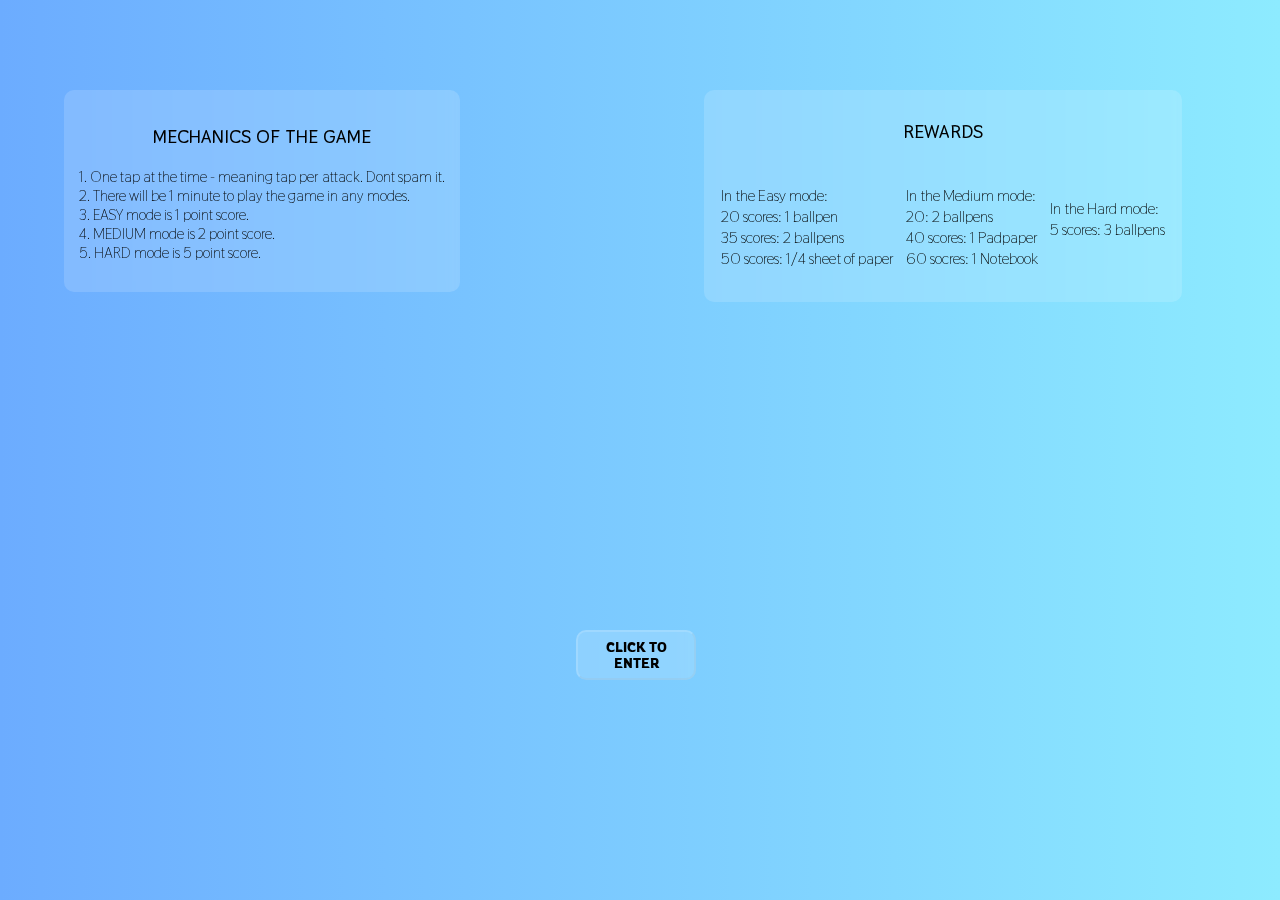
<file: index.html>
<!DOCTYPE html>
<html lang="en">
<head>
  <meta charset="UTF-8">
  <meta http-equiv="X-UA-Compatible" content="IE=edge">
  <meta name="viewport" content="width=device-width, initial-scale=1.0">
  <title>Trigger Time Game</title>
  <link rel="preconnect" href="https://fonts.googleapis.com">
  <link rel="preconnect" href="https://fonts.gstatic.com" crossorigin>
  <link href="https://fonts.googleapis.com/css2?family=Architects+Daughter&family=Permanent+Marker&family=Rowdies:wght@300&family=Thasadith:wght@700&display=swap" rel="stylesheet">
  <link rel="stylesheet" href="styles/stylemain.css">
  
  <style>
    body{
    margin: 0px;
  }
  @media all and (orientation:portrait) {
    body{
    margin: 0px;
  }
}
  </style>
</head>
<body onclick="audio.play()">

  <div class="pindot" id="load">
    <div class="box">
      <h3 class="mech">MECHANICS OF THE GAME</h3>
      <p class="para">1. One tap at the time - meaning tap per attack. Dont spam it. <br>
        2. There will be 1 minute to play the game in any modes. <br>
        3. EASY mode is 1 point score. <br>
        4. MEDIUM mode is 2 point score. <br>
        5. HARD mode is 5 point score.
      </p>
    </div>
    <div class="box2">
      <h3 class="rewards">REWARDS</h3>
      <table>
        <tr>
          <td>
            <p class="para2">In the Easy mode: <br>  20 scores: 1 ballpen <br>
              35 scores: 2 ballpens <br> 50 scores: 1/4 sheet of paper <br>
          </td>
          <td>
            <p class="para3"> In the Medium mode: <br> 20: 2 ballpens <br> 40 scores: 1 Padpaper<br>
              60 socres: 1 Notebook <br></p>
          </td>
          <td>
            In the Hard mode: <br> 5 scores: 3 ballpens </p>
          </td>
        </tr>
      </table>
  

    </div>
         <button class="click" onclick="laro()">CLICK TO ENTER</button>
  </div>
  
  <div class="menu" id="menu">
    <img class="menu1" src="image/m4.gif" alt="">
    <img class="menu2" src="image/snipe.gif" alt="">
    <audio src="bgsong.mp3" id="bgsong" loop="loop"></audio>
    <img class="fire" src="image/gamemenu1.gif" alt="">
    <h1 class="title">Trigger Time Game</h1>
 <!--   <button class="startBtn" onclick="main()">EASY!!</button> -->
 <button class="Easy" onclick="easy()" id="easy">EASY</button>
 <button class="Medium" onclick="medium()" id="medium">MEDIUM</button>
 <button class="Hard" onclick="hard()" id="hard">HARD</button>

    </div>

    <script>
      function easy(){
        location.href="index2.html";
      }

      function medium(){
        location.href="index3.html";
      }

      function hard(){
        location.href="index4.html";
      }
    
      const audio = new Audio();
      audio.src = "bgsong.mp3";

      function laro(){
        var load=document.getElementById('load');
        var eas=document.getElementById('easy');
        var med=document.getElementById('medium');
        var har=document.getElementById('hard');

        load.style.display="none";
        eas.style.animation="ekk 3s"
        med.style.animation="ekk2 4s"
        har.style.animation="ekk3 5s"
      }
    </script>
</body>
</html>
</file>
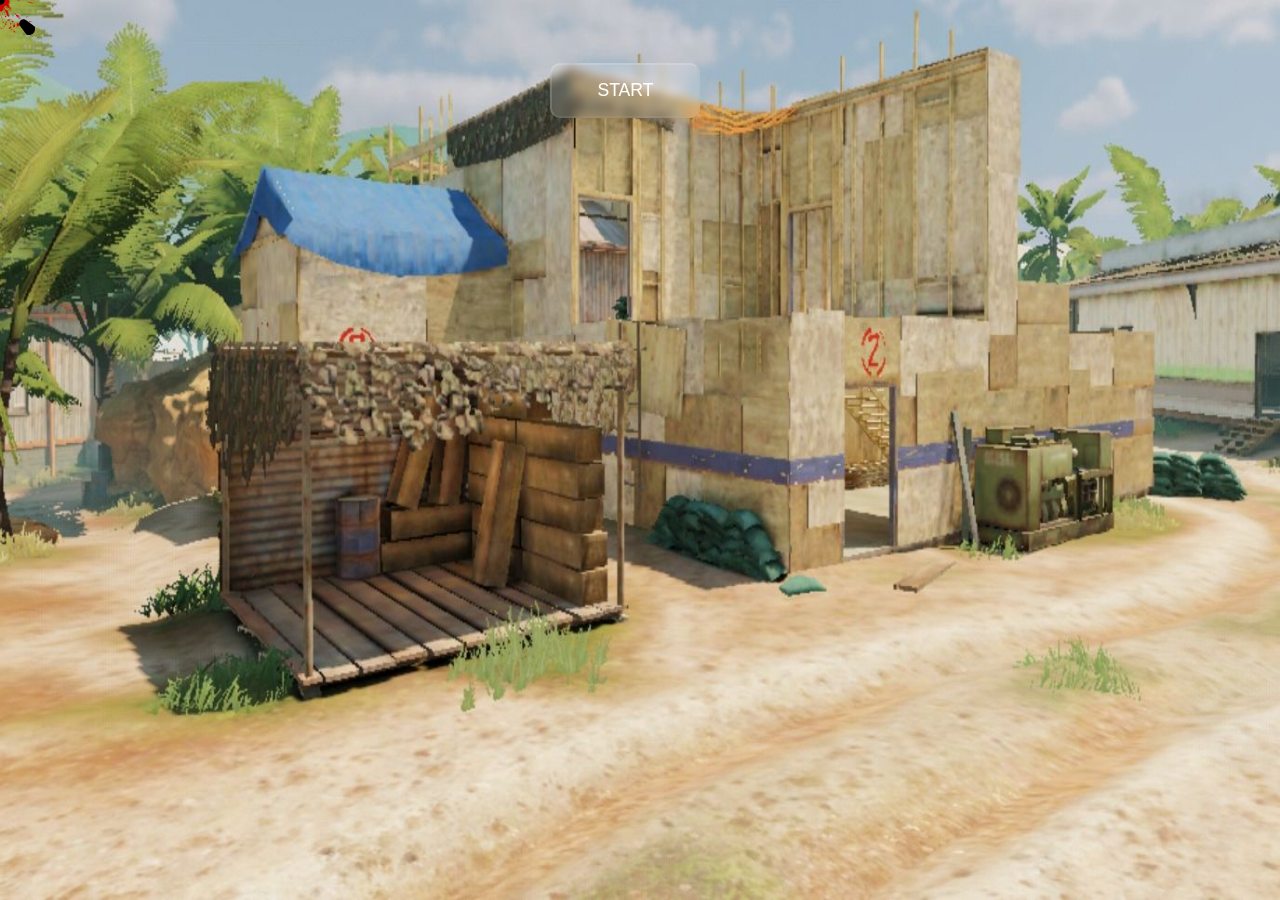
<file: index2.html>
<!DOCTYPE html>
<html lang="en">
<head>
    <title>MY GAME</title>
    <link rel="stylesheet" href="styles/style.css">

    <style>
        body{
       /**    background-image: url(image/FIRING.jpg); **/
            text-align: center;
            background-repeat: no-repeat;
            background-size: cover;
            height: 100vh;
            text-align: center;
  }
  .back{
    height: 100%;
    width: 100%;
    z-index: 1;
  }
  .back2{
    height: 100%;
    width: 100%;
    z-index: 1;
    display: none;
  }
  #js_timer {
  text-align: center;
}
#timer{
  background: #fff;
  color: #000;
  width: 100px;
  margin: 50px auto;
}
@media all and (orientation:portrait) {
    body {
      background-image: url(image/FIRING.jpg);
      }
  } 
        
  .clasa{
    display: none;
    background-color: white;
    position: absolute;
    height: 100%;
    width: 100%;
    top: 0px;
    left: 0px;
  }
  .over{
    font-size: 100px;
  }
  .restart{
    font-size: 20px;
    border: 1px solid #00BFFF;
    border-radius: 10px;
    background-color: #00BFFF;
    height: 50px;
    width: 160px;
    position: absolute;
    top: 70%;
    left: 44%;
  
  }
  .restart:hover {
    font-size: 20px;
    border: 1px solid #00BFFF;
    border-radius: 10px;
    background-color: #00BFFF;
    box-shadow: 0px 3px 3px 3px #DADBDD;
    height: 48px;
    width: 158px;
    position: absolute;
    top: 70%;
    left: 44%;
  }
    </style>
</head>
<body id="body" onclick="playna()">
<!-- <div class="menu" id="menu">
    <h1 class="title">Beng Beng Game</h1>
    <button class="startBtn" onclick="main()">EASY!!</button> 
   <button class="Easy" id="easy" onclick="easy()">EASY</button> 
    <button class="Medium"></button>
    <button class="Hard"></button>
    </div> -->

   <div class="container" id="easyround">
     <button class="startBtn" onclick="main()">START</button>
  

    <img class="cursor" src="image/CROSSHAIR.png" alt="" id="crossv1">
    <img class="blood" src="image/bloodv2real.png" alt="">
    <img  class="back" src="image/FIRING.jpg" alt="" id="map1">
    
  

 

  
<p id="countdown"></p>

   </div>
    
   <div class="clasa" id="clasa">
   <!-- <h1>HELLO CRUSH</h1> -->
    <h1 class="over">GAME OVER</h1>

    <button class="restart" onclick="restart()">RESTART</button>
   </div>

    <script src="script.js"></script>


</body>
</html>
</file>
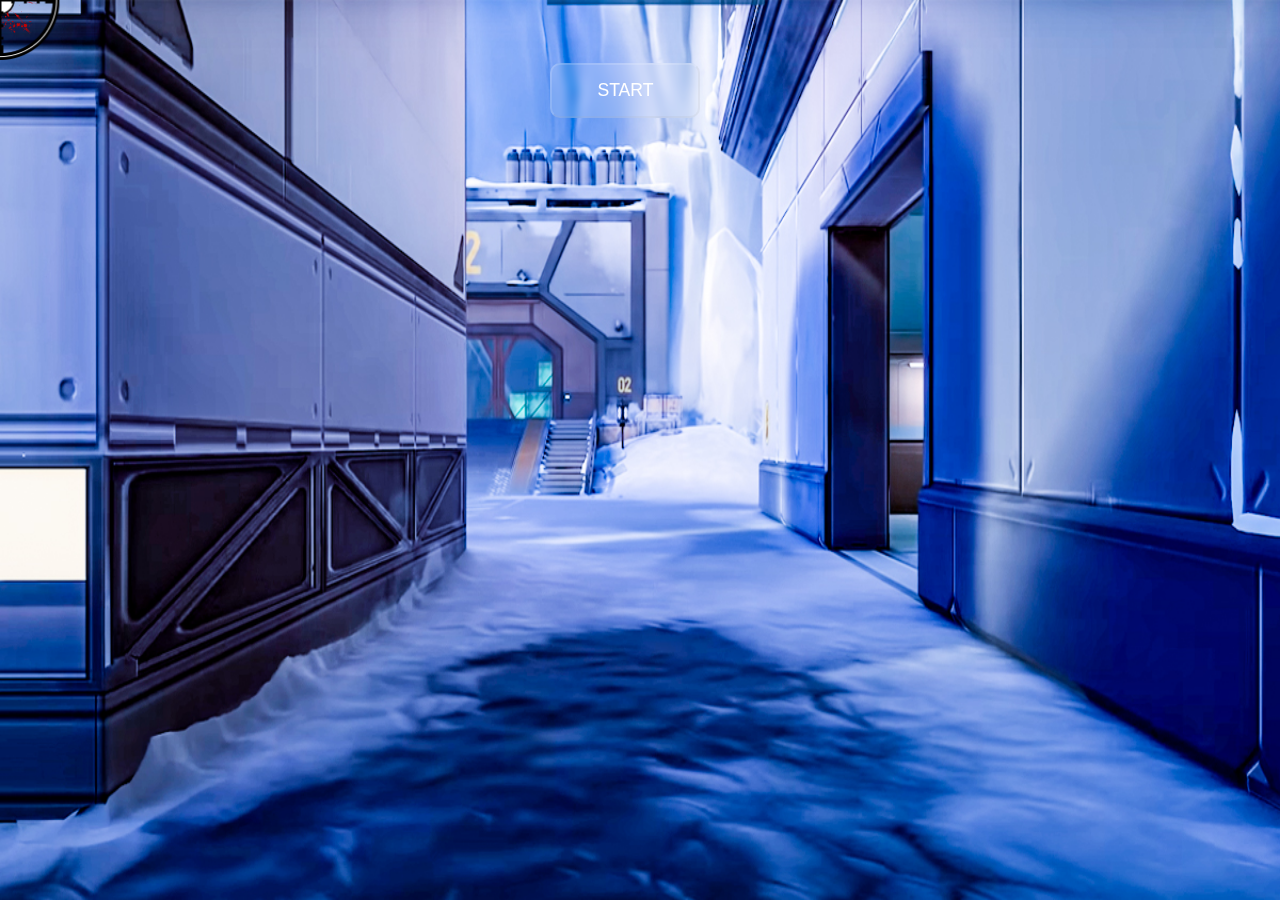
<file: index3.html>
<!DOCTYPE html>
<html lang="en">
<head>
    <title>MY GAME</title>
    <link rel="stylesheet" href="styles/styles2.css">

    <style>
        body{
       /**    background-image: url(image/FIRING.jpg); **/
            text-align: center;
            background-repeat: no-repeat;
            background-size: cover;
            height: 100vh;
            text-align: center;
  }
  .back{
    height: 100%;
    width: 100%;
    z-index: 1;
  }
  .back2{
    height: 100%;
    width: 100%;
    z-index: 1;
    display: none;
  }
  #js_timer {
  text-align: center;
}
#timer{
  background: #fff;
  color: #000;
  width: 100px;
  margin: 50px auto;
}
@media all and (orientation:portrait) {
    body {
      background-image: url(image/FIRING.jpg);
      }
  } 
        
  .clasa{
    display: none;
    background-color: white;
    position: absolute;
    height: 100%;
    width: 100%;
    top: 0px;
    left: 0px;
  }
  .over{
    font-size: 100px;
  }
  .restart{
    font-size: 20px;
    border: 1px solid #00BFFF;
    border-radius: 10px;
    background-color: #00BFFF;
    height: 50px;
    width: 160px;
    position: absolute;
    top: 70%;
    left: 45%;
  
  }
  .restart:hover {
    font-size: 20px;
    border: 1px solid #00BFFF;
    border-radius: 10px;
    background-color: #00BFFF;
    box-shadow: 0px 3px 3px 3px #DADBDD;
    height: 48px;
    width: 158px;
    position: absolute;
    top: 70%;
    left: 45%;
  }
    </style>
</head>
<body id="body" onclick="playna()">
<!-- <div class="menu" id="menu">
    <h1 class="title">Beng Beng Game</h1>
    <button class="startBtn" onclick="main()">EASY!!</button> 
   <button class="Easy" id="easy" onclick="easy()">EASY</button> 
    <button class="Medium"></button>
    <button class="Hard"></button>
    </div> -->

   <div class="container" id="easyround">
     <button class="startBtn" onclick="main()">START</button>
    <img class="blood" src="image/bloodv2real.png" alt="">
    <img class="cursor" src="image/crosshairv2.png" alt="">
    <img  class="back" src="image/icebox.jpg" alt="" id="map1">



 

  
<p id="countdown"></p>

   </div>
    
   <div class="clasa" id="clasa">
   <!-- <h1>HELLO CRUSH</h1> -->
    <h1 class="over">GAME OVER</h1>

    <button class="restart" onclick="restart()">RESTART</button>
   </div>

    <script src="script2.js"></script>


</body>
</html>
</file>
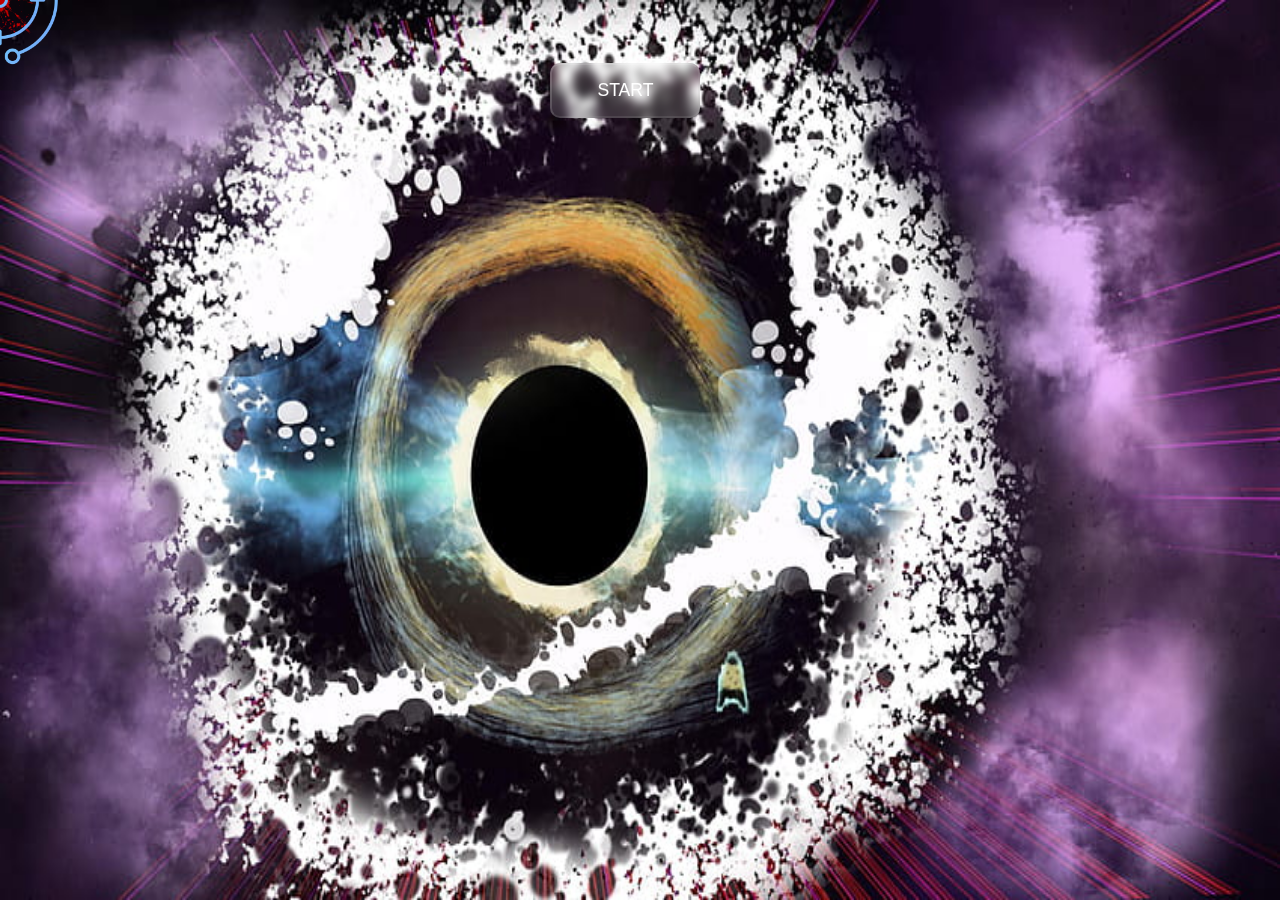
<file: index4.html>
<!DOCTYPE html>
<html lang="en">
<head>
    <title>MY GAME</title>
    <link rel="stylesheet" href="styles/style3.css">

    <style>
        body{
       /**    background-image: url(image/FIRING.jpg); **/
            text-align: center;
            background-repeat: no-repeat;
            background-size: cover;
            height: 100vh;
            text-align: center;
  }
  .back{
    height: 100%;
    width: 100%;
    z-index: 1;
  }
  .back2{
    height: 100%;
    width: 100%;
    z-index: 1;
    display: none;
  }
  #js_timer {
  text-align: center;
}
#timer{
  background: #fff;
  color: #000;
  width: 100px;
  margin: 50px auto;
}
@media all and (orientation:portrait) {
    body {
      background-image: url(image/FIRING.jpg);
      }
  } 
        
  .clasa{
    display: none;
    background-color: white;
    position: absolute;
    height: 100%;
    width: 100%;
    top: 0px;
    left: 0px;
  }
  .over{
    font-size: 100px;
  }
  .restart{
    font-size: 20px;
    border: 1px solid #00BFFF;
    border-radius: 10px;
    background-color: #00BFFF;
    height: 50px;
    width: 160px;
    position: absolute;
    top: 70%;
    left: 45%;
  
  }
  .restart:hover {
    font-size: 20px;
    border: 1px solid #00BFFF;
    border-radius: 10px;
    background-color: #00BFFF;
    box-shadow: 0px 3px 3px 3px #DADBDD;
    height: 48px;
    width: 158px;
    position: absolute;
    top: 70%;
    left: 45%;
  }
    </style>
</head>
<body id="body" onclick="playna()">
<!-- <div class="menu" id="menu">
    <h1 class="title">Beng Beng Game</h1>
    <button class="startBtn" onclick="main()">EASY!!</button> 
   <button class="Easy" id="easy" onclick="easy()">EASY</button> 
    <button class="Medium"></button>
    <button class="Hard"></button>
    </div> -->

   <div class="container" id="easyround">
     <button class="startBtn" onclick="main()">START</button>

    <img class="blood" src="image/bloodv2real.png" alt="">
    <img class="cursor" src="image/crosshair3.png" alt="" >
    <img  class="back" src="image/infinite-void.jpg" alt="" id="map1">
  

 

  
<p id="countdown"></p>

   </div>
    
   <div class="clasa" id="clasa">
   <!-- <h1>HELLO CRUSH</h1> -->
    <h1 class="over">GAME OVER</h1>

    <button class="restart" onclick="restart()">RESTART</button>
   </div>

    <script src="script3.js"></script>


</body>
</html>
</file>
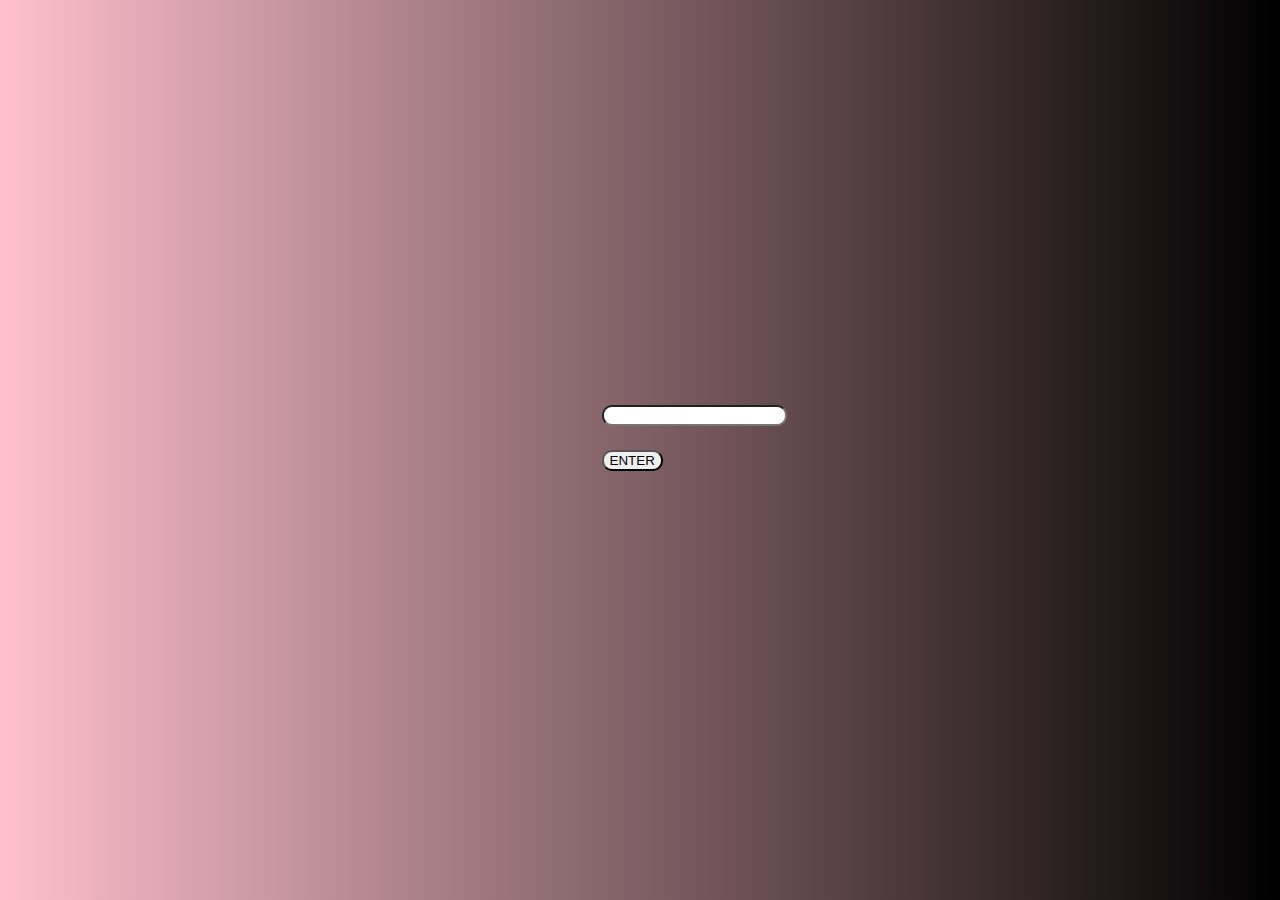
<file: index5.html>
<!DOCTYPE html>
<html lang="en">
<head>
    <meta charset="UTF-8">
    <meta name="viewport" content="width=device-width, initial-scale=1.0">
    <title>Document</title>
</head>
<style>
    body{

        background-image: linear-gradient(to left, black, pink);

    }
button{
    position: absolute;
    top: 50%;
    left: 47%;
    border-radius: 10px;
}
input{
    position: absolute;
    top: 45%;
    left: 47%;
    border-radius: 10px;
}
</style>
<body>
<input type="text" name="" id="input">
<button onclick="myfunction()">ENTER</button>
    <p id="demo"></p>


    <script>
    /**    function myfunction(){
            const fruits = ["BANANA", "APPLE", "ORANGE", "GRAPES"];
          var input = document.getElementById('input').value;
          var txt="";
            let i, len, text;
            for (i = 0, len = fruits.length, text = ""; i < len; i++) {
           switch (input){
            case "BANANA":
            text += fruits[i] + "<br>";
            break;

            default:
                txt="ekk";

           }
}
document.getElementById("demo").innerHTML = text;
        }
        **/

        function myfunction(){
            var input = document.getElementById('input').value;
            var txt="";

            switch(input){
                case "A":
            txt="YOUR ANSWER IS CORRECT", document.getElementById('demo').style.color="green";
            break;

            case "B":
            txt="YOUR ANSWER IS NOT CORRECT", document.getElementById('demo').style.color="red";
            break;

            case "C":
            txt="YOUR ANSWER IS NOT CORRECT", document.getElementById('demo').style.color="red";
            break;
            
            case "D":
            txt="YOUR ANSWER IS NOT CORRECT", document.getElementById('demo').style.color="red";
            break;

            default:
                txt="INVALID" , document.getElementById('demo').style.color="red";

            }
            document.getElementById('demo').innerHTML=txt;

        }
    </script>
</body>
</html>
</file>
<file: styles/stylemain.css>
.menu{
position: absolute;
height: 100%;
width: 100%;
z-index: 1;
background-image: linear-gradient(to left, #8debff, #6CACFF);
}
@media all and (orientation:portrait) {
    .menu{
        position: absolute;
        height: 110%;
        width: 380px;
        z-index: 1;
        background-image: linear-gradient(to left, #8debff, #6CACFF);
        }

}
.Easy{
position: absolute;
font-family: 'Rowdies', cursive;
font-size: 20px;
height: 50px;
width: 150px;
top:30%;
left: 60%;
cursor: pointer;
transition: .5s ease;
background-color: rgba(255, 255, 255, .15);  
 backdrop-filter: blur(5px);
 border-color: rgba(255, 255, 255, .15); 
 border-radius: 10px;
}
@media all and (orientation:portrait){
    .Easy{
        position: absolute;
        font-family: 'Rowdies', cursive;
        font-size: 20px;
        height: 50px;
        width: 150px;
        top:30%;
        left: 30%;
        cursor: pointer;
        transition: .5s ease;
        background-color: rgba(255, 255, 255, .15);  
         backdrop-filter: blur(5px);
         border-color: rgba(255, 255, 255, .15); 
         border-radius: 10px;
        }
}
.Easy:hover{
    position: absolute;
    font-family: 'Rowdies', cursive;
    font-size: 20px;
    height: 50px;
    width: 150px;
    top:30%;
    left: 60%;
    cursor: pointer;
    transition: .5s ease;
    background-color: rgba(135, 133, 133, 0.562);  
     backdrop-filter: blur(5px);
     border-color: rgba(255, 255, 255, .15); 
     border-radius: 10px;
    }
    @media screen and (orientation:portrait){
        .Easy:hover{
            position: absolute;
            font-family: 'Rowdies', cursive;
            font-size: 20px;
            height: 50px;
            width: 150px;
            top:30%;
            left: 30%;
            cursor: pointer;
            transition: .5s ease;
            background-color: rgba(135, 133, 133, 0.562);  
             backdrop-filter: blur(5px);
             border-color: rgba(255, 255, 255, .15); 
             border-radius: 10px;
            }
    }
.Medium{
position: absolute;
font-family: 'Rowdies', cursive;
font-size: 20px;
height: 50px;
width: 150px;
top: 40%;
left: 60%;
cursor: pointer;
transition: .5s ease;
background-color: rgba(255, 255, 255, .15);  
 backdrop-filter: blur(5px);
 border-color: rgba(255, 255, 255, .15); 
 border-radius: 10px;
}
@media all and (orientation:portrait){
    .Medium{
        position: absolute;
        font-family: 'Rowdies', cursive;
        font-size: 20px;
        height: 50px;
        width: 150px;
        top: 40%;
        left: 30%;
        cursor: pointer;
        transition: .5s ease;
        background-color: rgba(255, 255, 255, .15);  
         backdrop-filter: blur(5px);
         border-color: rgba(255, 255, 255, .15); 
         border-radius: 10px;
        }
}
.Medium:hover{
    position: absolute;
    font-family: 'Rowdies', cursive;
    font-size: 20px;
    height: 50px;
    width: 150px;
    top: 40%;
    left: 60%;
    cursor: pointer;
    transition: .5s ease;
    background-color: rgba(135, 133, 133, 0.562);  
    backdrop-filter: blur(5px);
    border-color: rgba(255, 255, 255, .15); 
    border-radius: 10px;
    }
    @media screen and (orientation:portrait){
        .Medium:hover{
            position: absolute;
            font-family: 'Rowdies', cursive;
            font-size: 20px;
            height: 50px;
            width: 150px;
            top: 40%;
            left: 30%;
            cursor: pointer;
            transition: .5s ease;
            background-color: rgba(135, 133, 133, 0.562);  
            backdrop-filter: blur(5px);
            border-color: rgba(255, 255, 255, .15); 
            border-radius: 10px;
            }
    }
.Hard{
position: absolute;
font-family: 'Rowdies', cursive;
font-size: 20px;
height: 50px;
width: 150px;
top: 50%;
left: 60%;
cursor: pointer;
transition: .5s ease;
background-color: rgba(255, 255, 255, .15);  
 backdrop-filter: blur(5px);
 border-color: rgba(255, 255, 255, .15); 
 border-radius: 10px;
}
@media all and (orientation:portrait){
    .Hard{
        position: absolute;
        font-family: 'Rowdies', cursive;
        font-size: 20px;
        height: 50px;
        width: 150px;
        top: 50%;
        left: 30%;
        cursor: pointer;
        transition: .5s ease;
        background-color: rgba(255, 255, 255, .15);  
         backdrop-filter: blur(5px);
         border-color: rgba(255, 255, 255, .15); 
         border-radius: 10px;
        }
}

.Hard:hover{
    position: absolute;
    font-family: 'Rowdies', cursive;
    font-size: 20px;
    height: 50px;
    width: 150px;
    top: 50%;
    left: 60%;
    cursor: pointer;
    transition: .5s ease;
    background-color: rgba(135, 133, 133, 0.562);  
    backdrop-filter: blur(5px);
    border-color: rgba(255, 255, 255, .15); 
    border-radius: 10px;
    }
    @media screen and (orientation:portrait){
        .Hard:hover{
            position: absolute;
            font-family: 'Rowdies', cursive;
            font-size: 20px;
            height: 50px;
            width: 150px;
            top: 50%;
            left: 30%;
            cursor: pointer;
            transition: .5s ease;
            background-color: rgba(135, 133, 133, 0.562);  
            backdrop-filter: blur(5px);
            border-color: rgba(255, 255, 255, .15); 
            border-radius: 10px;
            }
    }
.title{
position: absolute;
font-family: 'Rowdies', cursive;
top: 20%;
left: 20%;
}
.fire{
    position: absolute;
    top: 66%;
    height: 200px;
    width: 300px;
}
.menu1{
    position: absolute;
    height: 50%;
    top: 0px;
    left: 37%;
}
@media all and (orientation:portrait){
    .menu1{
        position: absolute;
        height: 5%;
        top: 0px;
        left: 20%;
    }
}
.menu2{
    position: absolute;
    transform: scaleX(-1);
    height: 20%;
    top: 70%;
    left: 60%;
}
@media all and (orientation:portrait){
    .menu2{
        position: absolute;
        transform: scaleX(-1);
        height: 5%;
        top: 70%;
        left: 30%;
    }
}
.pindot{
    height: 100%;
    width: 100%;
    background-image: linear-gradient(to left, #8debff, #6CACFF);
    position: absolute;
    opacity: 100%;
    z-index: 30;
}
@media screen and (orientation:portrait) {
    .pindot{
        height: 110%;
        width: 380px;
  background-image: linear-gradient(to left, #8debff, #6CACFF);
    position: absolute;
    opacity: 100%;
    z-index: 30;
}
}
.click{
    position: absolute;
    font-family: 'Rowdies', cursive;
    height: 50px;
    width: 120px;
    top: 70%;
    left: 45%;
    opacity: 100%;
    cursor: pointer;
    background-color: rgba(255, 255, 255, .15);  
 backdrop-filter: blur(5px);
 border-color: rgba(255, 255, 255, .15); 
 border-radius: 10px;
 transition: .5s ease;
}

@media screen and (orientation:portrait){
    .click{
        position: absolute;
        font-family: 'Rowdies', cursive;
        height: 50px;
        width: 120px;
        top: 70%;
        left: 30%;
        opacity: 100%;
        cursor: pointer;
        background-color: rgba(255, 255, 255, .15);  
     backdrop-filter: blur(5px);
     border-color: rgba(255, 255, 255, .15); 
     border-radius: 10px;
     transition: .5s ease;
    }
}

.click:hover{
    position: absolute;
    height: 50px;
    width: 120px;
    top: 70%;
    left: 45%;
    opacity: 100%;
    cursor: pointer;
    transition: .5s ease;
    background-color: rgba(135, 133, 133, 0.562);  
 backdrop-filter: blur(5px);
 border-color: rgba(255, 255, 255, .15); 
 border-radius: 10px;
}
@keyframes show{
  0%{opacity: 0%; transform: translateY(0%);}
  50%{opacity: 100%; transform: translateY(-40%);}
  100%{opacity: 0%; transform: translateY(0%);}
}


@keyframes ekk{
    0%{opacity: 0%; left: 80%;}
    100%{opacity: 100%; left: 60%;}

}

@keyframes ekk2{
    0%{opacity: 0%; left: 80%;}
    100%{opacity: 100%; left: 60%;}

}

@keyframes ekk3{
    0%{opacity: 0%; left: 80%;}
    100%{opacity: 100%; left: 60%;}

}

@media screen and (orientation:portrait) {
    @keyframes ekk{
        0%{opacity: 0%; left: 80%;}
        100%{opacity: 100%; left: 30%;}
    
    }
    
    @keyframes ekk2{
        0%{opacity: 0%; left: 80%;}
        100%{opacity: 100%; left: 30%;}
    
    }
    
    @keyframes ekk3{
        0%{opacity: 0%; left: 80%;}
        100%{opacity: 100%; left: 30%;}
    
    }
}

/**LOAD**/
.loader{
  position: absolute;
  top: 45%;
  left: 45%;
}

.loading{
    animation: goload 5s ease;
  }
  @keyframes goload{
    from{opacity: 100%;}
    to{opacity: 0%; display: none;}
  }
.box{
    font-family: 'Thasadith', sans-serif;
    background-color: rgba(255, 255, 255, .15);  
    backdrop-filter: blur(5px);
    border-color: rgba(255, 255, 255, .15); 
    border-radius: 10px;
    position: absolute;
    top: 10%;
    left: 5%;
    padding: 15px;
    animation: box1 2s ease;
}
@keyframes box1 {
    0%{top: 20%; opacity: 0%;}
    50%{top: 10%; opacity: 100%;}
    100%{opacity: 100%;}
}
.mech{
    text-align: center;
}
.para{
    font-size: 15px;
}
@media screen and (orientation:portrait) {
    .para{
        font-size: 10px;
    }
}
.box2{
    font-family: 'Thasadith', sans-serif;
    background-color: rgba(255, 255, 255, .15);  
    backdrop-filter: blur(5px);
    border-color: rgba(255, 255, 255, .15); 
    border-radius: 10px;
    position: absolute;
    top: 10%;
    left: 55%;
    text-align: justify;
    padding: 10px;
    animation: box1 2s ease;
}
@media screen and (orientation:portrait) {
    .box2{
        font-family: 'Thasadith', sans-serif;
        background-color: rgba(255, 255, 255, .15);  
        backdrop-filter: blur(5px);
        border-color: rgba(255, 255, 255, .15); 
        border-radius: 10px;
        position: absolute;
        top: 40%;
        left: 20px;
        text-align: justify;
        padding: 0px;
        animation: resbox2 2s ease;
    }
    @keyframes resbox2 {
        0%{top: 60%; opacity: 0%;}
        50%{top: 40%; opacity: 100%;}
        100%{opacity: 100%;}
    }
}
@keyframes box2 {
    0%{top: 60%; opacity: 0%;}
    50%{top: 50%; opacity: 100%;}
    100%{opacity: 100%;}
}
.rewards{
    text-align: center;
}
td{
    padding: 5px;

}

@media screen and (orientation:portrait){
    td{
        padding: 0px;
    }
    table{
        font-size: 10px;
    }
}
</file>
<file: styles/style.css>
* {
    margin: 0;
    padding: 0;
    box-sizing: border-box;
    font-family: "Poppins", sans-serif;
    cursor: none;
  }
  
 /** body {
  background-image: url("image/FIRING.png");
    background-repeat: no-repeat;
    background-size: cover;
    height: 100vh;
    text-align: center;
  }
 @media screen and(orientation:portrait) {
    body {
        background-image: url("image/FIRING.png");
        text-align: center;
      }
  } **/
  .container {
    position: relative;
    height: 100%;
    overflow: hidden;
  }
  @media screen and (orientation:portrait) {
    .container {
      position: relative;
      height: 100%;
      
    }
  }
  
.startBtn {
    position: absolute;
    top: 10px;
    left: 43%;
    color: #fff;
    background-color: rgba(255, 255, 255, .15);  
    backdrop-filter: blur(5px);
    border-color: rgba(255, 255, 255, .15); 
    padding: 15px 45px;
    font-size: 1.1rem;
    margin-top: 3em;
    outline: none;
    cursor: none;
    border-radius: 10px;
    transition: .8s ease;
    animation: dash 1s ease;
  }
  @keyframes dash{
    from{opacity: 0%; top: 0px;}
    to{opacity: 100%;}
  }
  .startBtn:hover {
    position: absolute;
   border-radius: 30px;
   transition: .8s ease;
  }
@media screen and (orientation:portrait) {
    .startBtn {
       height: 120px;
       width: auto;
       background-color: blue;
      }
  } 
  .blood {
    position: absolute;
    height: 70px;
    transform: translate(-50%, -50%);
    z-index: 2;
  }
  @media screen and (orientation:portrait) {
    .blood {
      position: absolute;
      height: 100px;
      transform: translate(-50%, -50%);
      z-index: 2;
    }
  }
  
  .terrorist {
    height: 100px;
  }
  
  img::selection {
    background: transparent;
  }
  
  .cursor {
    position: absolute;
    height: 70px;
    transform: translate(-50%, -50%);
    pointer-events: none;
    z-index: 3;
    transition: 0.3s transform ease;
    transform-origin: 100% 100%;
  }
  @media screen and (orientation:portrait) {
    .cursor {
      position: absolute;
      height: 120px;
      transform: translate(-50%, -50%);
      pointer-events: none;
      z-index: 3;
      transition: 0.3s transform ease;
      transform-origin: 100% 100%;
    }
  } 

  .cursorv2 {
    position: absolute;
    height: 120px;
    transform: translate(-50%, -50%);
    pointer-events: none;
    z-index: 3;
    transition: 0.3s transform ease;
    transform-origin: 100% 100%;
    display: none;
  }
  @media screen and (orientation:portrait) {
  .cursorv2 {
    position: absolute;
    height: 200px;
    transform: translate(-50%, -50%);
    pointer-events: none;
    z-index: 3;
    transition: 0.3s transform ease;
    transform-origin: 100% 100%;
  }
}

.sniper {
  position: absolute;
  top: 80%;
  left: 10%;
  color: #fff;
  border: 2px solid #fff;
  background-color: blue;
  padding: 15px 45px;
  font-size: 1.1rem;
  margin-top: 3em;
  outline: none;
  cursor: none;
  z-index: 1;
  opacity: 0%;
  border-radius: 10px;
  transition: .8s ease;
  animation: sni1 3s ease;
  animation-delay: 5s;
}
@keyframes sni1{
0%{opacity: 0%; top: 80%; left: 10%; z-index: 3;}
50%{opacity: 100%; top: 80%; left: 10%; z-index: 3;}
100%{opacity: 0%; top: 80%; left: 10%;}
}

.sniper2 {
  position: absolute;
  top: 80%;
  left: 10%;
  color: #fff;
  border: 2px solid #fff;
  background-color: blue;
  padding: 15px 45px;
  font-size: 1.1rem;
  margin-top: 3em;
  outline: none;
  cursor: none;
  z-index: 1;
  opacity: 0%;
  border-radius: 10px;
  transition: .8s ease;
  animation: sni2 3s ease;
  animation-delay: 15s;
}
@keyframes sni2{
0%{opacity: 0%; top: 80%; left: 10%; z-index: 3;}
50%{opacity: 100%; top: 80%; left: 10%; z-index: 3;}
100%{opacity: 0%; top: 80%; left: 10%; z-index: 3;}
}
@media screen and (orientation:portrait) {
  .sniper {
     height: 120px;
     width: auto;
     background-color: blue;
    }
} 
.basic {
  position: absolute;
  top: 80%;
  left: 10%;
  color: #fff;
  border: 2px solid #fff;
  background-color: blue;
  padding: 15px 45px;
  font-size: 1.1rem;
  margin-top: 3em;
  outline: none;
  cursor: none;
  z-index: 1;
  opacity: 0%;
  border-radius: 10px;
  transition: .8s ease;
  animation: basic1 3s ease;
  animation-delay: 10s;
}
@keyframes basic1{
  0%{opacity: 0%; top: 80%; left: 10%; z-index: 3;}
  50%{opacity: 100%; top: 80%; left: 10%; z-index: 3;}
  100%{opacity: 0%; top: 80%; left: 10%; z-index: 3;}
}
.basic2 {
  position: absolute;
  top: 80%;
  left: 10%;
  color: #fff;
  border: 2px solid #fff;
  background-color: blue;
  padding: 15px 45px;
  font-size: 1.1rem;
  margin-top: 3em;
  outline: none;
  cursor: none;
  z-index: 1;
  opacity: 0%;
  border-radius: 10px;
  transition: .8s ease;
  animation: basic2 3s ease;
  animation-delay: 20s;
}
@keyframes basic2{
  0%{opacity: 0%; top: 80%; left: 10%; z-index: 3;}
  50%{opacity: 100%; top: 80%; left: 10%; z-index: 3;}
  100%{opacity: 0%; top: 80%; left: 10%; z-index: 3;}
}
@media screen and (orientation:portrait) {
  .basic {
     height: 120px;
     width: auto;
     background-color: blue;
    }
}
.change {
  position: absolute;
  top: 80%;
  left: 60%;
  color: #fff;
  border: 2px solid #fff;
  background-color: blue;
  padding: 15px 45px;
  font-size: 1.1rem;
  margin-top: 3em;
  outline: none;
  cursor: none;
  border-radius: 10px;
  transition: .8s ease;
} 

.change2{
  position: absolute;
  top: 80%;
  left: 60%;
  color: #fff;
  border: 2px solid #fff;
  background-color: red;
  padding: 15px 45px;
  font-size: 1.1rem;
  margin-top: 3em;
  outline: none;
  cursor: none;
  border-radius: 10px;
  transition: .8s ease;
  display: none;
} 
.btn{
  position: absolute;
  top: 100px;
  left: 60%;
  color: #fff;
  border: 2px solid #fff;
  background-color: red;
  padding: 15px 45px;
  font-size: 1.1rem;
  margin-top: 3em;
  outline: none;
  cursor: none;
  border-radius: 10px;
  transition: .8s ease;
} 

p{
  position: absolute;
  top: 0px;
  left: 48.3%;
  font-size: 50px;
}

.menu{
  cursor: default;
  position: relative;
  height: 100%;
  width: 100%;
  z-index: 60;
  background-color: blue;
}
.Easy{
  position: absolute;
  cursor: pointer;
  top: 45%;
  left: 45%;
}
.title{
  position: absolute;
  cursor: default;
  top: 40%;
  left: 40%;
}
</file>
<file: styles/styles2.css>
* {
    margin: 0;
    padding: 0;
    box-sizing: border-box;
    font-family: "Poppins", sans-serif;
    cursor: none;
  }
  
 /** body {
  background-image: url("image/FIRING.png");
    background-repeat: no-repeat;
    background-size: cover;
    height: 100vh;
    text-align: center;
  }
 @media screen and(orientation:portrait) {
    body {
        background-image: url("image/FIRING.png");
        text-align: center;
      }
  } **/
  .container {
    position: relative;
    height: 100%;
    overflow: hidden;
  }
  @media screen and (orientation:portrait) {
    .container {
      position: relative;
      height: 100%;
      
    }
  }
  
.startBtn {
    position: absolute;
    top: 10px;
    left: 43%;
    color: #fff;
    background-color: rgba(255, 255, 255, .15);  
    backdrop-filter: blur(5px);
    border-color: rgba(255, 255, 255, .15); 
    padding: 15px 45px;
    font-size: 1.1rem;
    margin-top: 3em;
    outline: none;
    cursor: none;
    border-radius: 10px;
    transition: .8s ease;
    animation: dash 1s ease;
  }
  @keyframes dash{
    from{opacity: 0%; top: 0px;}
    to{opacity: 100%;}
  }
  .startBtn:hover {
    position: absolute;
   border-radius: 30px;
   transition: .8s ease;
  }
@media screen and (orientation:portrait) {
    .startBtn {
       height: 120px;
       width: auto;
       background-color: blue;
      }
  } 
  .blood {
    position: absolute;
    height: 70px;
    transform: translate(-50%, -50%);
    z-index: 2;
  }
  @media screen and (orientation:portrait) {
    .blood {
      position: absolute;
      height: 100px;
      transform: translate(-50%, -50%);
      z-index: 2;
    }
  }
  
  .terrorist {
    height: 100px;
  }
  
  img::selection {
    background: transparent;
  }
  
 
  .cursor {
    position: absolute;
    height: 120px;
    transform: translate(-50%, -50%);
    pointer-events: none;
    z-index: 3;
    transition: 0.3s transform ease;
    transform-origin: 100% 100%;
  }
  @media screen and (orientation:portrait) {
  .cursor {
    position: absolute;
    height: 200px;
    transform: translate(-50%, -50%);
    pointer-events: none;
    z-index: 3;
    transition: 0.3s transform ease;
    transform-origin: 100% 100%;
  }
}

.sniper {
  position: absolute;
  top: 80%;
  left: 10%;
  color: #fff;
  border: 2px solid #fff;
  background-color: blue;
  padding: 15px 45px;
  font-size: 1.1rem;
  margin-top: 3em;
  outline: none;
  cursor: none;
  z-index: 1;
  border-radius: 10px;
  transition: .8s ease;
  animation: sni1 3s ease;
  animation-delay: 5s;
}
@keyframes sni1{
0%{opacity: 0%; top: 80%; left: 10%; z-index: 3;}
50%{opacity: 100%; top: 80%; left: 10%; z-index: 3;}
100%{opacity: 0%; top: 80%; left: 10%;}
}


p{
  position: absolute;
  top: 0px;
  left: 47%;
  font-size: 50px;
}
</file>
<file: styles/style3.css>
* {
    margin: 0;
    padding: 0;
    box-sizing: border-box;
    font-family: "Poppins", sans-serif;
    cursor: none;
  }
  
 /** body {
  background-image: url("image/FIRING.png");
    background-repeat: no-repeat;
    background-size: cover;
    height: 100vh;
    text-align: center;
  }
 @media screen and(orientation:portrait) {
    body {
        background-image: url("image/FIRING.png");
        text-align: center;
      }
  } **/
  .container {
    position: relative;
    height: 100%;
    overflow: hidden;
  }
  @media screen and (orientation:portrait) {
    .container {
      position: relative;
      height: 100%;
      
    }
  }
  
.startBtn {
    position: absolute;
    top: 10px;
    left: 43%;
    color: #fff;
    background-color: rgba(255, 255, 255, .15);  
    backdrop-filter: blur(5px);
    border-color: rgba(255, 255, 255, .15); 
    padding: 15px 45px;
    font-size: 1.1rem;
    margin-top: 3em;
    outline: none;
    cursor: none;
    border-radius: 10px;
    transition: .8s ease;
    animation: dash 1s ease;
  }
  @keyframes dash{
    from{opacity: 0%; top: 0px;}
    to{opacity: 100%;}
  }
  .startBtn:hover {
    position: absolute;
   border-radius: 30px;
   transition: .8s ease;
  }
@media screen and (orientation:portrait) {
    .startBtn {
       height: 120px;
       width: auto;
       background-color: blue;
      }
  } 
  .blood {
    position: absolute;
    height: 70px;
    transform: translate(-50%, -50%);
    z-index: 2;
  }
  @media screen and (orientation:portrait) {
    .blood {
      position: absolute;
      height: 100px;
      transform: translate(-50%, -50%);
      z-index: 2;
    }
  }
  
  .terrorist {
    height: 100px;
  }
  
  img::selection {
    background: transparent;
  }
  
 
  .cursor {
    position: absolute;
    height: 150px;
    transform: translate(-50%, -50%);
    pointer-events: none;
    z-index: 3;
    transition: 0.3s transform ease;
    transform-origin: 100% 100%;
  }
  @media screen and (orientation:portrait) {
  .cursor {
    position: absolute;
    height: 200px;
    transform: translate(-50%, -50%);
    pointer-events: none;
    z-index: 3;
    transition: 0.3s transform ease;
    transform-origin: 100% 100%;
  }
}

p{
  position: absolute;
  top: 0px;
  left: 47%;
  font-size: 50px;
}
</file>
